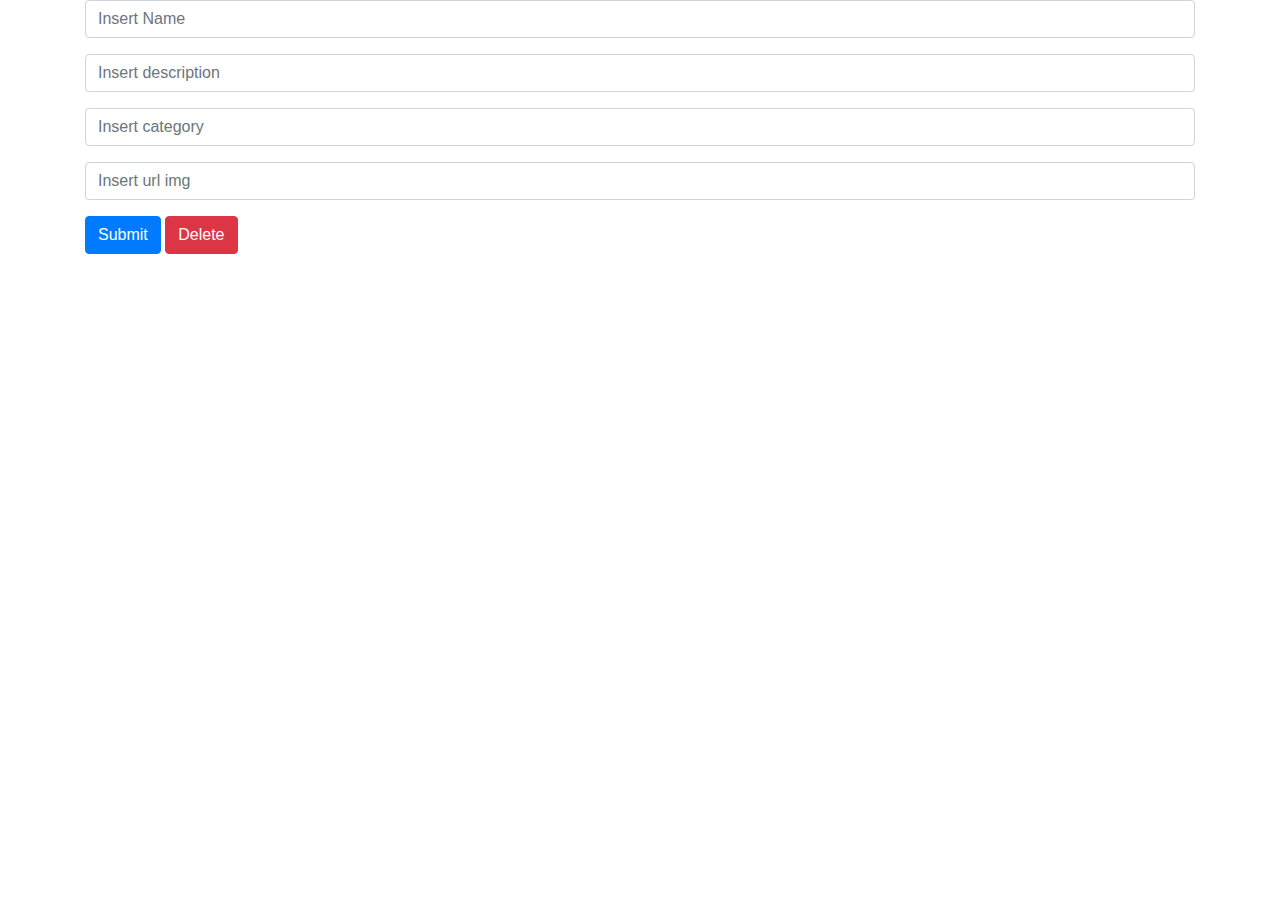
<file: backoffice.html>
<!DOCTYPE html>
<html lang="en">
  <head>
    <meta charset="UTF-8" />
    <meta http-equiv="X-UA-Compatible" content="IE=edge" />
    <meta name="viewport" content="width=device-width, initial-scale=1.0" />
    <title>back</title>
    <link
      rel="stylesheet"
      href="https://stackpath.bootstrapcdn.com/bootstrap/4.3.1/css/bootstrap.min.css"
      integrity="sha384-ggOyR0iXCbMQv3Xipma34MD+dH/1fQ784/j6cY/iJTQUOhcWr7x9JvoRxT2MZw1T"
      crossorigin="anonymous"
    />
  </head>
  <body>
      <div class="container">
    <form onsubmit="insertMovie(event)">
      <div class="form-group">
        
        <input
          type="text"
          class="form-control is valid"
          id="name"
          aria-describedby="emailHelp"
          placeholder="Insert Name"
        />
      </div>
      <div class="form-group">
        <input
          type="text"
          class="form-control"
          id="description"
          placeholder="Insert description"
        />
      </div>

      <div class="form-group">
        <input
          type="text"
          class="form-control"
          id="category"
          placeholder="Insert category"
        />
      </div>
      <div class="form-group">
        <input
          type="text"
          class="form-control"
          id="imageUrl"
          placeholder="Insert url img"
        />
      </div>

      <div class="form-group">
        <button type="submit" class="btn btn-primary">Submit</button>
        <button class="btn btn-danger" onclick="cancel(event)">Delete</button>
      </div>
    </form>
</div>

    <script>
      const insertMovie= async (event) => {
        event.preventDefault();
        let imageUrl = document.getElementById("imageUrl").value;
        let category = document.getElementById("category").value;
        let description = document.getElementById("description").value;
        let name = document.getElementById("name").value;

        const sendMovie = await fetch(
          "https://striveschool-api.herokuapp.com/api/movies/",
          {
            method: "POST",
            body: JSON.stringify({
              name,
              description,
              category,
              imageUrl,
            }),
            headers: {
              Authorization:
                "Bearer eyJhbGciOiJIUzI1NiIsInR5cCI6IkpXVCJ9.eyJfaWQiOiI2MWZhNzU1NTgyZWExZDAwMTViYjA0YWEiLCJpYXQiOjE2NDM4Nzg0MTMsImV4cCI6MTY0NTA4ODAxM30.H5qIxge20yZCzFp8MvUxoWVB-rUKNkIULGHpChjq5ek",
              "content-type": "application/json",
            },
          }
        );
      };

      cancel = (event) => {
        let id = event.target.parentElement.parentElement.id;
        fetch(`https://striveschool-api.herokuapp.com/api/movies/`, {
          method: "DELETE",
          headers: {
            authorization:
              "Bearer eyJhbGciOiJIUzI1NiIsInR5cCI6IkpXVCJ9.eyJfaWQiOiI2MWZhNzU1NTgyZWExZDAwMTViYjA0YWEiLCJpYXQiOjE2NDM4Nzg0MTMsImV4cCI6MTY0NTA4ODAxM30.H5qIxge20yZCzFp8MvUxoWVB-rUKNkIULGHpChjq5ek",
          },
        }).then((response) => {
          if (response.ok) {
            allMovies();
          }
        });
      };
    </script>

    <script
      src="https://code.jquery.com/jquery-3.3.1.slim.min.js"
      integrity="sha384-q8i/X+965DzO0rT7abK41JStQIAqVgRVzpbzo5smXKp4YfRvH+8abtTE1Pi6jizo"
      crossorigin="anonymous"
    ></script>
    <script
      src="https://cdnjs.cloudflare.com/ajax/libs/popper.js/1.14.7/umd/popper.min.js"
      integrity="sha384-UO2eT0CpHqdSJQ6hJty5KVphtPhzWj9WO1clHTMGa3JDZwrnQq4sF86dIHNDz0W1"
      crossorigin="anonymous"
    ></script>
    <script
      src="https://stackpath.bootstrapcdn.com/bootstrap/4.3.1/js/bootstrap.min.js"
      integrity="sha384-JjSmVgyd0p3pXB1rRibZUAYoIIy6OrQ6VrjIEaFf/nJGzIxFDsf4x0xIM+B07jRM"
      crossorigin="anonymous"
    ></script>
  </body>
</html>
</file>
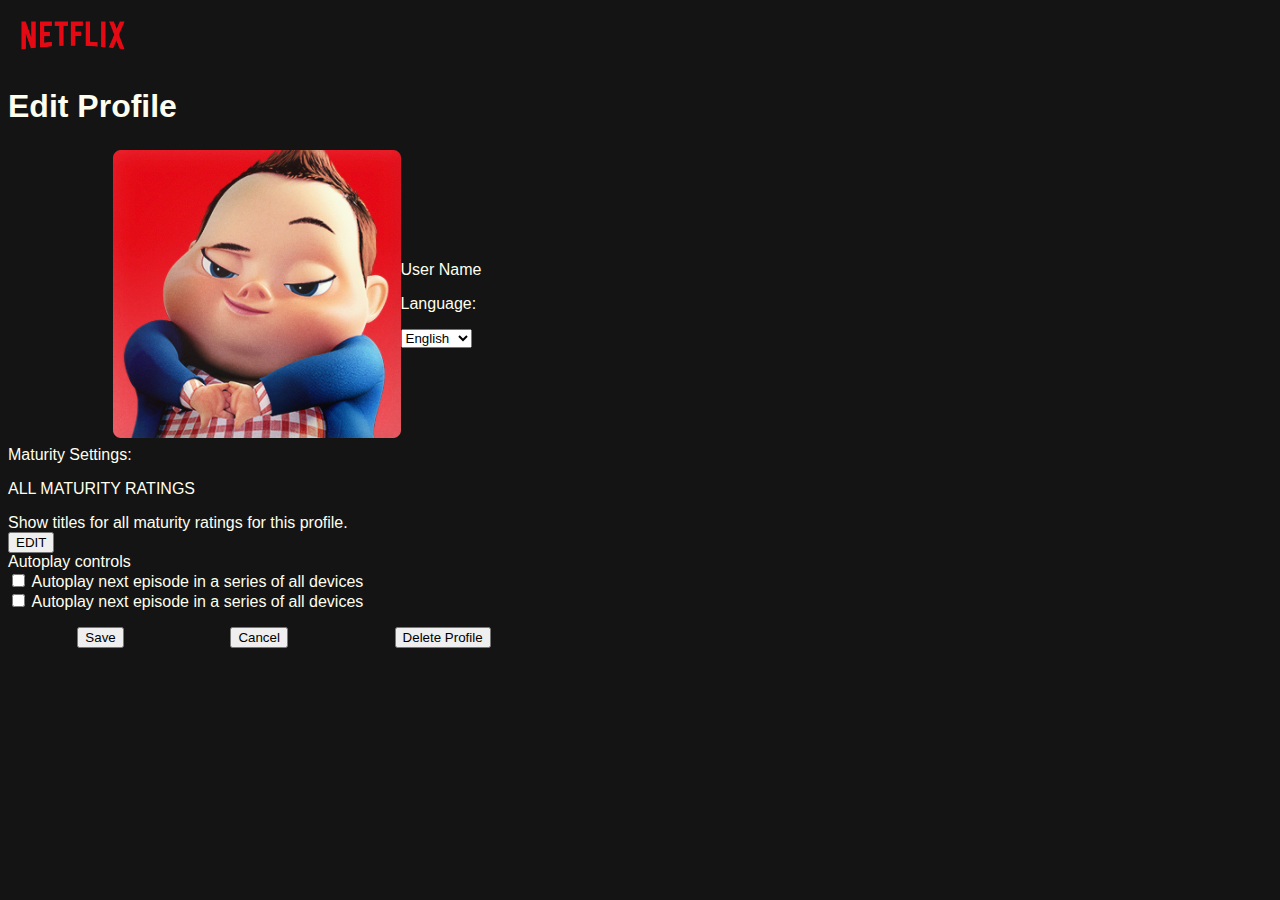
<file: profile.html>
<!DOCTYPE html>
<html lang="en">
  <head>
    <meta charset="utf-8" />
    <meta
      name="viewport"
      content="width=device-width, initial-scale=1, shrink-to-fit=no"
    />

    <link
      rel="stylesheet"
      href="https://cdn.jsdelivr.net/npm/bootstrap@4.6.1/dist/css/bootstrap.min.css"
      integrity="sha384-zCbKRCUGaJDkqS1kPbPd7TveP5iyJE0EjAuZQTgFLD2ylzuqKfdKlfG/eSrtxUkn"
      crossorigin="anonymous"
    />
    <link rel="preconnect" href="https://fonts.googleapis.com" />
    <link rel="preconnect" href="https://fonts.gstatic.com" crossorigin />
    <link
      href="https://fonts.googleapis.com/css2?family=Open+Sans:wght@600;800&display=swap"
      rel="stylesheet"
    />

    <link rel="stylesheet" href="/css/profile.css" />

    <title>Profile</title>
  </head>
  <body>
    <div class="logo-div">
      <img
        width="130"
        class="logo"
        src="/assets/netflix_logo.png"
        alt="Netflix Logo"
      />
    </div>
    <div class="container">

      <div class="row row-one">
        <h1>Edit Profile</h1>
      </div>
      
      <div class="row row-two">
        <div class="col-3">
          <img class="img-avatar" src="/assets/avatar.png" alt="Avatar"/>
        </div>
        <div class="col-9 name-container">
          <p>User Name</p>
          <p>Language:</p>
          <select name="languages" id="language-select">
            <option value="Engilsh">English</option>
            <option value="Polish">Polish</option>
            <option value="German">German</option>
            <option value="Spanish">Spanish</option>
          </select>
        </div>
      </div>
      
      <div class="row row-three">
        <div class="col-3"></div>
        <div class="col-9">
          <div class="settings">Maturity Settings:</div>
          <p>ALL MATURITY RATINGS</p>
          <div>Show titles for all maturity ratings for this profile.</div>
          <button type="button" class="btn btn-dark">EDIT</button>
        </div>
      </div>

      <div class="row row-four">
        <div class="col-3" > </div>
        <div class="col-9">
          <div class="settings">Autoplay controls</div>
          <div class="inputs">
              <input type="checkbox" id="input-one">
              <label for="input-one">Autoplay next episode in a series of all devices</label>
          </div>
          <div class="inputs">
              <input type="checkbox" id="input-two">
              <label for="input-two" >Autoplay next episode in a series of all devices</label>
          </div>
        </div>
      </div>

      <div class="row row-five">
        <button type="button" class="btn btn-light">Save</button>
        <button type="button" class="btn btn-dark">Cancel</button>
        <button type="button" class="btn btn-dark">Delete Profile</button>
      </div>

    </div>
  </body>
</html>
</file>
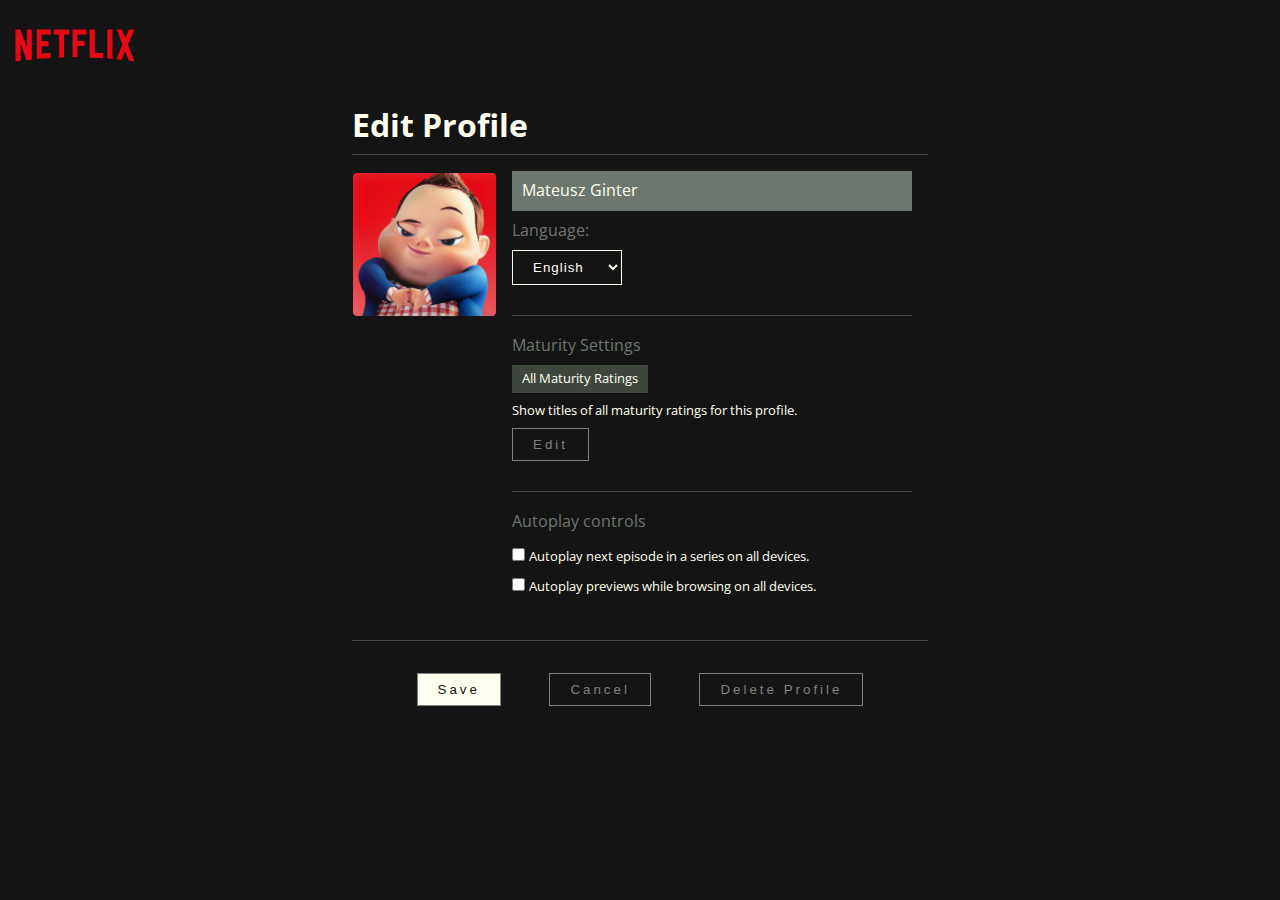
<file: profile_nobs.html>
<!DOCTYPE html>
<html lang="en">
<head>
    <meta charset="UTF-8">
    <meta http-equiv="X-UA-Compatible" content="IE=edge">
    <meta name="viewport" content="width=device-width, initial-scale=1.0">
    <link rel="stylesheet" href="css/styles_flex.css">
    <title>Netflix Profile</title>
</head>
<body>



    <div class="container">


        <nav>
            <img src="/assets/netflix_logo.png" alt="Netflix logo">
        </nav>


        <div class="wrapper">
            <div class="grid-item-one">
                <h1>Edit Profile</h1>
                <div class="line"></div>
            </div>
            
                <div class="grid-item-two">
                    <img src="/assets/avatar.png" alt="Profile picture">
                </div>
                <div class="settings-container">
                    <div class="grid-item-three">
                        <p class="user-name">Mateusz Ginter</p>
                        <p class="title">Language:</p>
                        <select name="languages" id="language-select">
                            <option value="Engilsh">English</option>
                            <option value="Polish">Polish</option>
                            <option value="German">German</option>
                            <option value="Spanish">Spanish</option>
                        </select>
                        <div class="line short-line"></div>
                    </div>
                    <div class="grid-item-four">
                        <p class="title">Maturity Settings</p>
                        <p class="item-grid-four">All Maturity Ratings</p>
                        <p class="options-text">Show titles of all maturity ratings for this profile.</p>
                        <button>Edit</button>
                        <div class="line short-line"></div>
                    </div>
                    <div class="grid-item-five">
                        <p class="title">Autoplay controls</p>
                        <div class="check-item">
                            <input type="checkbox" name="check-one" id="check-one">
                            <label class="options-text" for="check-one">Autoplay next episode in a series on all devices.</label>
                        </div>
                        <div class="check-item">
                            <input type="checkbox" name="check-one" id="check-one">
                            <label class="options-text" for="check-one">Autoplay previews while browsing on all devices.</label>
                        </div>
                    </div>
                </div>
            <div class="grid-item-six">
                <button class="save-btn">Save</button>
                <button>Cancel</button>
                <button>Delete Profile</button>
            </div>
        </div>
    </div>



</body>
</html>
</file>
<file: css/profile.css>
body {
  background-color: #141414;
  color: #FFFFEF;
  font-family: "Helvetica Neue", Helvetica, Arial, sans-serif;
}
.container{
  width: 45vw;
  max-width: 800px;
}
.row-two {
  display: flex;
  justify-content: center;
  align-items: center;
}
.row-two img{
  width: 100%;
}
.col-7 p{
  background-color: rgb(92, 92, 92);
  padding: 10px;
  margin-right: 30px
}
.row-five{
  display: flex;
  justify-content: space-around;
  padding: 1rem 2.5rem 0 1rem;
}
</file>
<file: css/styles_flex.css>
@import url('https://fonts.googleapis.com/css2?family=Open+Sans:wght@300;400&display=swap');

*{
    margin: 0;
    padding: 0;
    box-sizing: border-box;
}
:root{
    --text-light: #FFFFEF;
    --text-grey: #BCBCCC;
    --bg-clr: #141414;
    --bg-grey: #6e776f;
    --bg-dark: #3e463e;
    --btn-grey: #808080;

    --font-text: 'Open Sans', sans-serif;

}

/* ****************** LAYOUT ****************** */

body{
    background-color: var(--bg-clr);
    color: var(--text-light);
    line-height: 1.2;
    font-family: var(--font-text);
}
nav{
    display: flex;
    align-items: center;
    height: 10vh;
}
.container{
    height: 100vh;
}
.wrapper {
    width: 45vw;
    max-width: 800px;
    margin: 0 auto;
    display: grid;
    grid-template-columns: 1fr 3fr;
    grid-template-rows: auto;
    grid-template-areas:
    "header header"
    "img language"
    "space settings"
    "space controls"
    "footer footer";
}
.settings-container{
    white-space: nowrap;
    padding: 0 1rem;
}
.grid-item-one{
    display: block;
    grid-area: header;
    white-space: nowrap;
    padding: 1rem 0;
    position: relative;
}
.grid-item-two{
    grid-area: img;
}
.grid-item-three{
    grid-area: language;
}
.grid-item-four{
    grid-area: settings;
    margin: 20px 0;
}
.grid-item-five{
    grid-area: controls;
    margin: 20px 0;
}
.grid-item-six{
    --bg-grey: hsla(127, 4%, 45%, 0.5);
    margin-top: 20px;
    grid-area: footer;
    display: flex;
    padding: 1rem;
    justify-content: space-evenly;
    border-top: 1px solid var(--bg-grey);
}

/* ****************** BUTTONS ****************** */

button{
    width: clamp(70px, );
    color: var(--btn-grey);
    border: 1px solid var(--btn-grey);
    background: none;
    letter-spacing: 3px;
    padding: 0.5rem 1.25rem;
}
#language-select{
    padding: 0.5rem 1rem;
    border: 1px solid var(--text-light);
    background: none;
    color: var(--text-light);
    letter-spacing: 1px;
}
.grid-item-six button{
    margin-top: 1rem;
}


/* ****************** CONTENT ****************** */

nav > img{
    max-width: 150px;
}
h1{
    width: fit-content;
}
.title{
    color: var(--bg-grey);
    margin: 10px 0;
}
.grid-item-two > img{
    max-width: 100%;
    height: auto;
}
.user-name{
    background-color: var(--bg-grey);
    padding: 10px;
}
.item-grid-four{
    display: inline-block;
    background-color: var(--bg-dark);
    padding: 6px 10px;
    font-size: small;
}
.options-text{
    font-size: small;
    margin: 10px 0;
}
.check-item{
    padding: 5px 0;
}
.save-btn{
    background: var(--text-light);
    color: var(--bg-clr);
}
.line{
    margin-top: 10px;
    height: 1px;
    width: 100%;
    background-color: var(--bg-grey);
    opacity: 0.5;
}
.short-line{
    margin-top: 30px;
}
</file>
